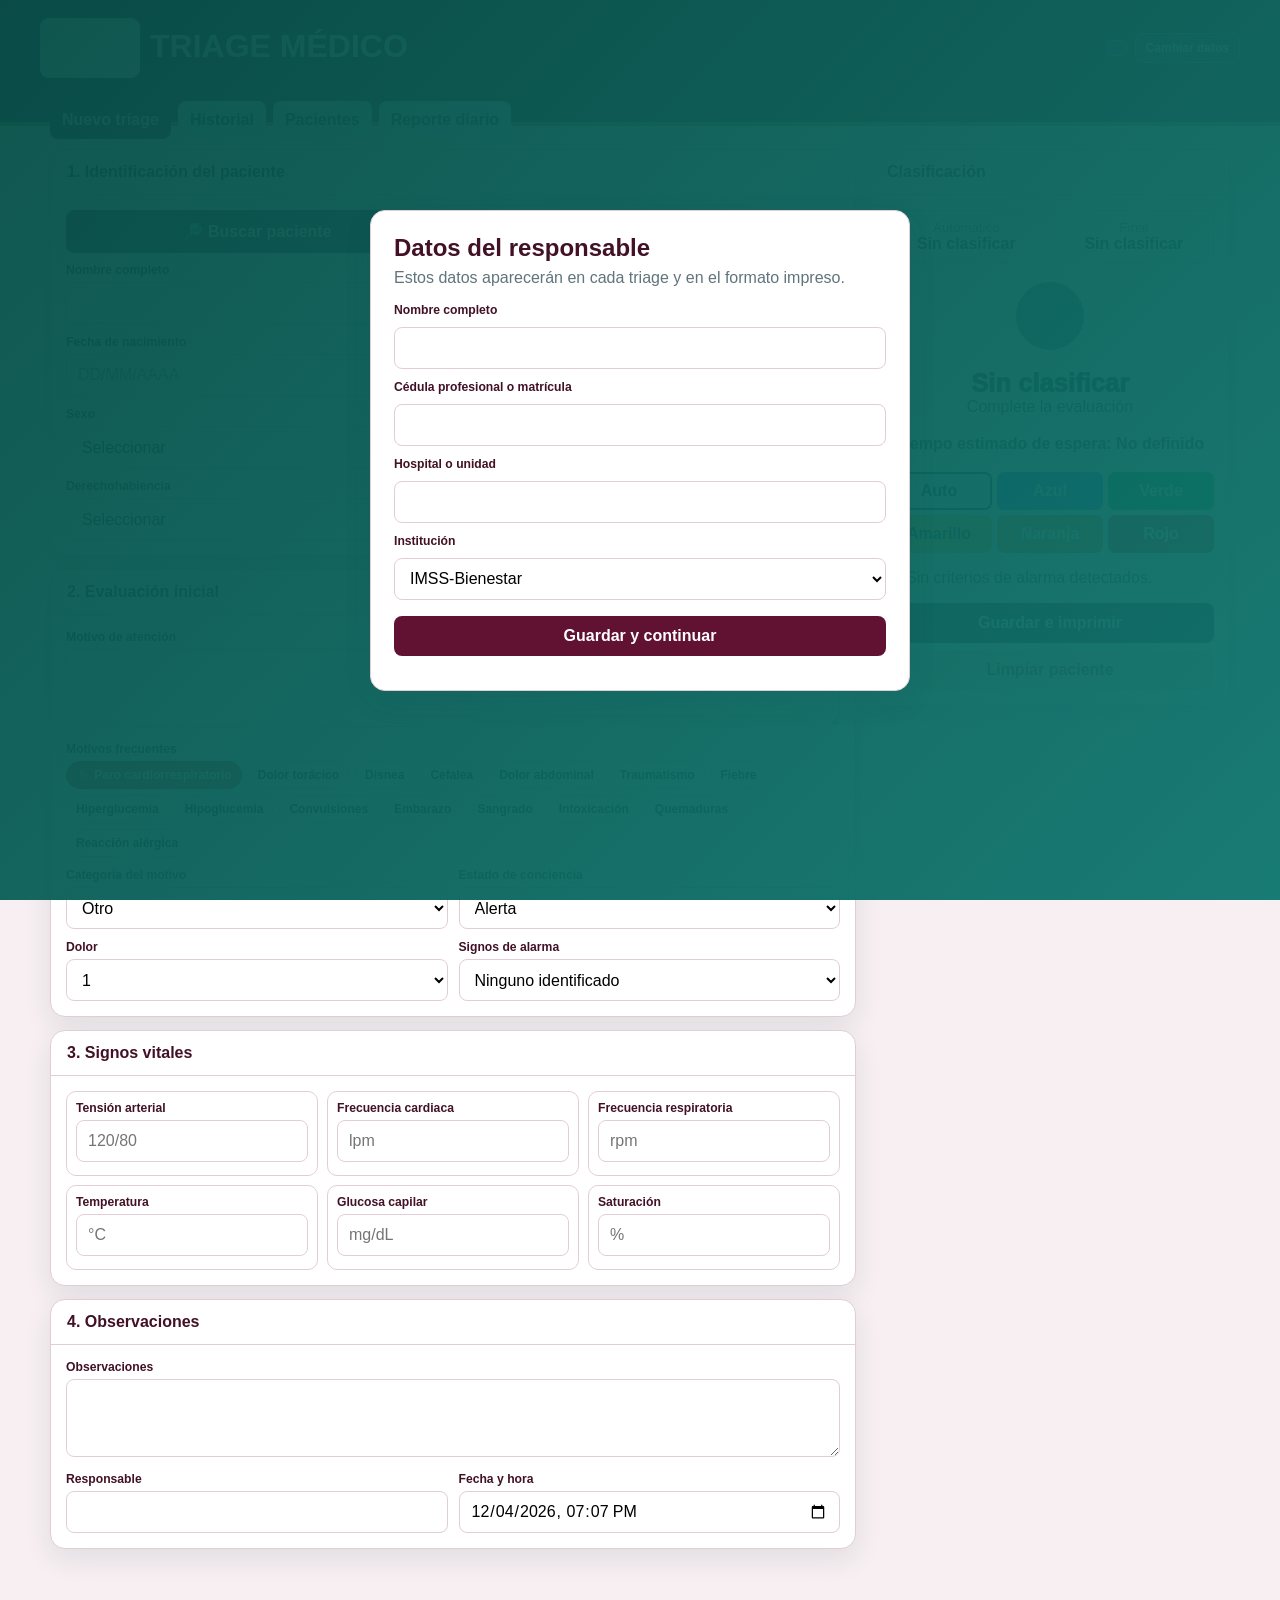
<file: index.html>
<!doctype html>
<html lang="es"><head><meta charset="utf-8"><meta name="viewport" content="width=device-width,initial-scale=1"><meta name="theme-color" content="#08796c"><meta http-equiv="Cache-Control" content="no-cache, no-store, must-revalidate"><meta http-equiv="Pragma" content="no-cache"><meta http-equiv="Expires" content="0"><title>TRIAGE MÉDICO</title>
<style>
:root{--p:#08796c;--s:#0f766e;--a:#bc955c;--bg:#eef5f5;--line:#d9e4e5;--ink:#18343a}*{box-sizing:border-box}body{margin:0;font-family:Arial,sans-serif;background:var(--bg);color:var(--ink)}button,input,select,textarea{font:inherit}.hidden{display:none!important}.overlay{position:fixed;inset:0;z-index:50;display:grid;place-items:center;padding:18px;background:linear-gradient(135deg,#064e47f5,#0f766ef5)}.modal,.panel{background:#fff;border:1px solid var(--line);border-radius:15px;box-shadow:0 10px 28px #003b3b18}.modal{width:min(540px,100%);max-height:94vh;overflow:auto;padding:23px}.modal h2{margin:0 0 7px}.modal p{margin:0 0 16px;color:#60747b}.modal input,.modal select,.modal button{width:100%;margin:5px 0 11px}.header{background:linear-gradient(135deg,var(--p),var(--s));color:#fff;padding:18px 14px 44px;border-bottom:4px solid var(--a)}.head{max-width:1200px;margin:auto;display:flex;justify-content:space-between;align-items:center;gap:10px}.brand{display:flex;align-items:center;gap:10px}.logo{width:90px;height:55px;background:#fff;border-radius:9px;padding:5px;display:grid;place-items:center}.logo img{max-width:100%;max-height:100%;object-fit:contain}.brand h1{margin:0;font-size:clamp(1.3rem,4vw,2rem)}.brand p{margin:3px 0;font-size:.8rem}.userbar{display:flex;gap:7px;align-items:center}.chip,.ghost{border:1px solid #ffffff55;border-radius:999px;padding:7px 10px;background:#ffffff15;color:#fff;font-size:.75rem}.ghost{border-radius:8px;font-weight:800}main{max-width:1200px;margin:-25px auto 40px;padding:0 10px}.nav{display:flex;gap:7px;flex-wrap:wrap;margin-bottom:10px}.nav button{border:0;border-radius:8px;padding:10px 12px;font-weight:900;background:#dfeaec;color:#25464c}.nav .active{background:var(--p);color:#fff}.layout{display:grid;grid-template-columns:minmax(0,1fr) 360px;gap:14px}.panel{margin-bottom:13px;overflow:hidden}.title{padding:13px 16px;border-bottom:1px solid var(--line);font-weight:900}.body{padding:15px}.grid{display:grid;grid-template-columns:repeat(2,minmax(0,1fr));gap:11px}.wide{grid-column:1/-1}label{display:block;font-size:.76rem;font-weight:850;margin-bottom:5px}input,select,textarea{width:100%;min-height:42px;border:1px solid var(--line);border-radius:8px;padding:9px 11px;background:#fff}textarea{min-height:78px}.btn{border:0;border-radius:8px;padding:11px 12px;font-weight:900}.primary{background:var(--p);color:#fff}.secondary{background:#e5eff0;color:#23464c}.danger{background:#fee2e2;color:#991b1b}.patient-tools{display:flex;gap:8px;flex-wrap:wrap;margin-bottom:10px}.patient-tools button{flex:1;min-width:150px}.patient-alert{padding:11px;border-radius:9px;margin-top:8px;font-size:.82rem;background:#eff8ff;border:1px solid #bfdbfe}.age{padding:11px;border-radius:8px;background:#eaf8f3;font-weight:900}.vitals{display:grid;grid-template-columns:repeat(3,1fr);gap:9px}.vital{padding:9px;border:1px solid var(--line);border-radius:10px}.vital.warn{background:#fffbeb}.vital.danger{background:#fff1f2}.flag{font-size:.7rem;font-weight:900;margin-top:4px;color:#b45309}.side{position:sticky;top:8px}.result{text-align:center}.cards{display:grid;grid-template-columns:1fr 1fr;gap:7px}.card{border:1px solid var(--line);border-radius:8px;padding:9px}.card small{display:block;color:#60747b}.orb{width:82px;height:82px;border-radius:50%;margin:12px auto;background:#6b7280;border:7px solid #fff;box-shadow:0 0 0 1px #ccd8da}.level{font-size:1.6rem;font-weight:950}.target{margin:10px 0;padding:9px;background:#edf4f5;border-radius:8px;font-weight:900}.colors{display:grid;grid-template-columns:repeat(3,1fr);gap:5px}.colors button{border:2px solid transparent;border-radius:7px;padding:8px 2px;font-weight:900}.colors .active{border-color:#111}.blue{background:#2563eb;color:#fff}.green{background:#16a34a;color:#fff}.yellow{background:#eab308}.orange{background:#f97316;color:#fff}.red{background:#dc2626;color:#fff}.auto{background:#e5e7eb}.reasons{text-align:left;padding-left:20px}.actions{display:grid;gap:7px}.saved{font-size:.8rem;color:#166534;font-weight:900}.toolbar{display:flex;gap:7px;flex-wrap:wrap;margin-bottom:9px}.toolbar input,.toolbar select{flex:1;min-width:145px}.item{border:1px solid var(--line);border-radius:10px;padding:11px;margin-top:8px}.item small{display:block;color:#60747b;margin-top:3px}.row-actions{display:flex;gap:6px;flex-wrap:wrap;margin-top:8px}.row-actions button{border:0;border-radius:7px;padding:7px 9px;font-weight:800}.detail{margin-top:8px;padding:10px;background:#f6f9fa;border-radius:8px}.stats{display:grid;grid-template-columns:repeat(6,1fr);gap:7px}.stat{border:1px solid var(--line);border-radius:9px;padding:10px;text-align:center}.stat b{display:block;font-size:1.2rem}.search-results{display:grid;gap:8px;margin-top:8px}.match{border:1px solid var(--line);border-radius:10px;padding:10px}.match b{display:block}.patient-card{display:grid;grid-template-columns:1fr auto;gap:10px;align-items:start}.badge{display:inline-block;border-radius:999px;padding:4px 8px;font-size:.72rem;font-weight:900;background:#e5eff0}.timeline{border-left:3px solid #cbd5e1;margin:10px 0 0 8px;padding-left:15px}.event{position:relative;padding:0 0 14px}.event:before{content:"";position:absolute;left:-22px;top:3px;width:11px;height:11px;border-radius:50%;background:var(--event,#6b7280);border:2px solid #fff;box-shadow:0 0 0 1px #94a3b8}.event b{font-size:.85rem}.event small{display:block}.quick{display:flex;gap:6px;flex-wrap:wrap}.quick button{border:1px solid var(--line);background:#fff;border-radius:999px;padding:6px 9px;font-size:.75rem;font-weight:800}.quick button[data-v="paro"]{background:#dc2626;color:#fff;border-color:#991b1b}#printSheet{display:none}@media(max-width:900px){.layout{grid-template-columns:1fr}.side{position:static}.stats{grid-template-columns:repeat(3,1fr)}}@media(max-width:560px){.grid,.vitals{grid-template-columns:1fr}.wide{grid-column:auto}.chip{display:none}.stats{grid-template-columns:repeat(2,1fr)}.patient-card{grid-template-columns:1fr}}
@page{size:Letter portrait;margin:7mm}@media print{*{-webkit-print-color-adjust:exact!important;print-color-adjust:exact!important}body>*:not(#printSheet){display:none!important}#printSheet{display:block!important;color:#111}.form{border:1.5px solid #111;font-family:Arial,sans-serif}.phead{display:grid;grid-template-columns:125px 1fr 165px;align-items:center;gap:7px;padding:8px}.plogo{height:64px;display:grid;place-items:center}.plogo img{max-width:100%;max-height:100%;object-fit:contain}.pcenter{text-align:center}.pinst,.phospital,.ptitle{font-weight:900;text-transform:uppercase}.pinst{font-size:13px}.phospital{font-size:12px;margin-top:4px}.ptitle{font-size:12px;margin-top:5px}.meta{font-size:8.5px;line-height:1.8;text-align:right}.bar{background:#e7f1ef!important;border-top:1.4px solid #111;border-bottom:1.4px solid #111;text-align:center;font-weight:900;padding:4px;text-transform:uppercase}.prow{display:grid;border-bottom:1px solid #111}.c3{grid-template-columns:2fr 1fr 1fr}.c4{grid-template-columns:1.3fr 1.2fr 1fr .8fr}.c5{grid-template-columns:1.3fr 1fr 1.2fr .8fr .8fr}.c6{grid-template-columns:repeat(6,1fr)}.pcell{padding:5px;min-height:33px;border-right:1px solid #111}.pcell:last-child{border-right:0}.plab{font-size:7.5px;font-weight:800;text-transform:uppercase}.pval{font-size:9.5px;font-weight:700;margin-top:4px;white-space:pre-wrap}.preason{min-height:70px;padding:7px;border-bottom:1px solid #111}.triage{display:grid;grid-template-columns:repeat(5,1fr)}.tl{padding:9px 2px;text-align:center;font-weight:900;font-size:9px;border-right:1px solid #111;color:#fff!important}.tl.y{color:#111!important}.tl.sel{outline:4px solid #111;outline-offset:-5px}.summary{display:grid;grid-template-columns:1fr 1.35fr}.box{min-height:100px;padding:7px;border-right:1px solid #111}.sign{min-height:70px;padding:8px;border-top:1px solid #111}.note{font-size:7px;padding:5px;border-top:1px solid #111}.report{font-family:Arial,sans-serif}.report h2{text-align:center}.report table{width:100%;border-collapse:collapse;font-size:9px}.report th,.report td{border:1px solid #111;padding:5px}}
</style><link rel="stylesheet" href="logo-fix.css?v=20260731-3">
<link rel="stylesheet" href="print-form-v2.css?v=20260731-1">
</head><body>
<div id="profile" class="overlay hidden"><div class="modal"><h2>Datos del responsable</h2><p>Estos datos aparecerán en cada triage y en el formato impreso.</p><label>Nombre completo</label><input id="profileName"><label>Cédula profesional o matrícula</label><input id="profileLicense" inputmode="numeric" maxlength="12"><label>Hospital o unidad</label><input id="profileHospital"><label>Institución</label><select id="profileInstitution"><option value="bienestar">IMSS-Bienestar</option><option value="salud">Secretaría de Salud</option><option value="imss">IMSS</option><option value="issste">ISSSTE</option><option value="private">Institución privada / otra</option></select><button id="profileBtn" class="btn primary">Guardar y continuar</button></div></div>
<div id="searchModal" class="overlay hidden"><div class="modal"><h2>Buscar paciente</h2><p>Busca por nombre, fecha de nacimiento o NSS.</p><label>Nombre, fecha o NSS</label><input id="modalSearch" placeholder="Ej. Juan Pérez, 12/05/1980 o NSS"><div id="modalResults" class="search-results"></div><button id="closeSearch" class="btn secondary">Cerrar</button></div></div>
<header class="header"><div class="head"><div class="brand"><div id="headerLogo" class="logo"></div><div><h1>TRIAGE MÉDICO</h1><p id="subtitle"></p></div></div><div class="userbar"><div id="userChip" class="chip"></div><button id="editProfileBtn" class="ghost">Cambiar datos</button></div></div></header>
<main><div class="nav"><button data-view="triage" class="active">Nuevo triage</button><button data-view="history">Historial</button><button data-view="patients">Pacientes</button><button data-view="report">Reporte diario</button></div>
<section id="triageView"><form id="triageForm"><input type="hidden" id="patientId"><div class="layout"><div>
<section class="panel"><div class="title">1. Identificación del paciente</div><div class="body"><div class="patient-tools"><button id="searchPatientBtn" type="button" class="btn primary">🔎 Buscar paciente</button><button id="newPatientBtn" type="button" class="btn secondary">＋ Paciente nuevo</button></div><div id="patientAlert" class="patient-alert hidden"></div><div class="grid"><div class="wide"><label>Nombre completo</label><input id="patientName" autocomplete="off"></div><div><label>Fecha de nacimiento</label><input id="birth" placeholder="DD/MM/AAAA"></div><div><label>Edad calculada</label><div id="age" class="age">Sin fecha registrada</div></div><div><label>Sexo</label><select id="sex"><option value="">Seleccionar</option><option>Femenino</option><option>Masculino</option><option>Otro / no especificado</option></select></div><div><label>Entidad de nacimiento</label><input id="state"></div><div><label>Derechohabiencia</label><select id="coverage"><option value="">Seleccionar</option><option>IMSS</option><option>ISSSTE</option><option>IMSS-Bienestar</option><option>Secretaría de Salud</option><option>PEMEX</option><option>SEDENA</option><option>SEMAR</option><option>Privado</option><option>Sin derechohabiencia</option><option>Otro</option></select></div><div id="nssField" class="hidden"><label>NSS</label><input id="nss" inputmode="numeric"></div></div></div></section>
<section class="panel"><div class="title">2. Evaluación inicial</div><div class="body grid"><div class="wide"><label>Motivo de atención</label><textarea id="reason"></textarea></div><div class="wide"><label>Motivos frecuentes</label><div id="quickMotives" class="quick"></div></div><div><label>Categoría del motivo</label><select id="reasonCategory"><option value="otro">Otro</option><option value="dolor_toracico">Dolor torácico</option><option value="disnea">Disnea</option><option value="cefalea">Cefalea</option><option value="dolor_abdominal">Dolor abdominal</option><option value="traumatismo">Traumatismo</option><option value="fiebre">Fiebre</option><option value="hiperglucemia">Hiperglucemia</option><option value="hipoglucemia">Hipoglucemia</option><option value="convulsiones">Convulsiones</option><option value="embarazo">Embarazo / ginecoobstétrico</option><option value="sangrado">Sangrado</option><option value="intoxicacion">Intoxicación</option><option value="quemaduras">Quemaduras</option><option value="alergia">Reacción alérgica</option><option value="dolor_lumbar">Dolor lumbar</option><option value="infeccion_urinaria">Infección urinaria</option><option value="vomito_diarrea">Vómito / diarrea</option></select></div><div><label>Estado de conciencia</label><select id="consciousness"><option value="alert">Alerta</option><option value="voice">Responde a la voz</option><option value="pain">Responde al dolor</option><option value="unresponsive">No responde</option><option value="seizure">Convulsión activa</option></select></div><div><label>Dolor</label><select id="pain"><option>1</option><option>2</option><option>3</option><option>4</option><option>5</option><option>6</option><option>7</option><option>8</option><option>9</option><option>10</option></select></div><div><label>Signos de alarma</label><select id="redFlags"><option value="none">Ninguno identificado</option><option value="resp">Dificultad respiratoria marcada</option><option value="chest">Dolor torácico sugestivo</option><option value="stroke">Déficit neurológico súbito</option><option value="shock">Datos de choque / mala perfusión</option><option value="bleed">Hemorragia activa importante</option><option value="anaphylaxis">Anafilaxia</option></select></div></div></section>
<section class="panel"><div class="title">3. Signos vitales</div><div class="body"><div id="vitals" class="vitals"></div></div></section>
<section class="panel"><div class="title">4. Observaciones</div><div class="body grid"><div class="wide"><label>Observaciones</label><textarea id="notes"></textarea></div><div><label>Responsable</label><input id="staff" readonly></div><div><label>Fecha y hora</label><input id="datetime" type="datetime-local"></div></div></section></div>
<aside><section class="panel side"><div class="title">Clasificación</div><div class="body result"><div class="cards"><div class="card"><small>Automático</small><strong id="autoLevel">Sin clasificar</strong></div><div class="card"><small>Final</small><strong id="finalLevel">Sin clasificar</strong></div></div><div id="orb" class="orb"></div><div id="level" class="level">Sin clasificar</div><div id="priority">Capture los datos</div><div id="target" class="target">Tiempo estimado no definido</div><div id="colors" class="colors"><button type="button" class="auto active" data-score="auto">Auto</button><button type="button" class="blue" data-score="1">Azul</button><button type="button" class="green" data-score="2">Verde</button><button type="button" class="yellow" data-score="3">Amarillo</button><button type="button" class="orange" data-score="4">Naranja</button><button type="button" class="red" data-score="5">Rojo</button></div><ul id="reasons" class="reasons"></ul><div class="actions"><button id="savePrintBtn" type="button" class="btn primary">Guardar e imprimir</button><div id="savedNote" class="saved hidden">✓ Visita guardada. Puedes imprimir nuevamente sin duplicarla.</div><button id="printAgainBtn" type="button" class="btn secondary hidden">Imprimir nuevamente</button><button type="reset" class="btn danger">Limpiar paciente</button></div></div></section></aside></div></form></section>
<section id="historyView" class="hidden"><div class="panel"><div class="title">Historial de visitas</div><div class="body"><div class="toolbar"><input id="historySearch" placeholder="Buscar nombre, fecha de nacimiento o NSS"><select id="historyLevel"><option value="">Todos los niveles</option><option>Rojo</option><option>Naranja</option><option>Amarillo</option><option>Verde</option><option>Azul</option></select></div><div id="historyList"></div></div></div></section>
<section id="patientsView" class="hidden"><div class="panel"><div class="title">Pacientes</div><div class="body"><input id="patientSearch" placeholder="Buscar por nombre, fecha de nacimiento o NSS"><div id="patientList"></div></div></div></section>
<section id="reportView" class="hidden"><div class="panel"><div class="title">Reporte diario</div><div class="body"><div id="dailyStats" class="stats"></div><div class="toolbar" style="margin-top:10px"><input id="reportDate" type="date"><button id="printReportBtn" class="btn primary">Imprimir reporte</button></div><div id="reportList"></div></div></div></section></main><div id="printSheet"></div>
<script>
const $=id=>document.getElementById(id),K={profile:'triageProfileV3',patients:'triagePatientsV3',visits:'triageVisitsV3',migrated:'triageMigratedNoCurp'},levels={0:['Sin clasificar','Complete la evaluación','No definido','#6b7280'],1:['Azul','No urgente','Hasta 240 minutos','#2563eb'],2:['Verde','Poco urgente','Hasta 120 minutos','#16a34a'],3:['Amarillo','Urgente','Hasta 30 minutos','#eab308'],4:['Naranja','Muy urgente','Hasta 10 minutos','#f97316'],5:['Rojo','Reanimación','Atención inmediata','#dc2626']},themes={bienestar:['Servicios Públicos de Salud IMSS-Bienestar','IMSS-Bienestar.png'],salud:['Secretaría de Salud','IMSS-Bienestar.png'],imss:['Instituto Mexicano del Seguro Social','IMSS.png'],issste:['Instituto de Seguridad y Servicios Sociales de los Trabajadores del Estado','ISSSTE.png'],private:['Institución privada / otra','']};let manual='auto',autoScore=0,currentReasons=[],visitSaved=false,lastSavedVisit=null,arrestActive=false;
const load=(k,d)=>{try{return JSON.parse(localStorage.getItem(k)||JSON.stringify(d))}catch{return d}},save=(k,v)=>localStorage.setItem(k,JSON.stringify(v)),patients=()=>load(K.patients,{}),visits=()=>load(K.visits,[]),getProfile=()=>load(K.profile,null),uid=()=>crypto.randomUUID?.()||('p'+Date.now()+Math.random().toString(16).slice(2)),esc=v=>String(v??'').replace(/[&<>"']/g,c=>({'&':'&amp;','<':'&lt;','>':'&gt;','"':'&quot;',"'":'&#39;'}[c])),norm=v=>String(v||'').toLowerCase().normalize('NFD').replace(/[\u0300-\u036f]/g,'').trim();
function migrate(){if(load(K.migrated,false))return;const oldP=load('triagePatientsV2',{}),oldV=load('triageVisitsV2',[]),np={},map={};Object.entries(oldP).forEach(([key,p])=>{const id=uid();map[key]=id;np[id]={id,name:p.name||'Paciente sin nombre',birth:p.birth||'',sex:p.sex||'',state:p.state||'',coverage:p.coverage||'',nss:p.nss||'',firstSeen:p.firstSeen||new Date().toISOString(),lastSeen:p.lastSeen||p.firstSeen||new Date().toISOString()}});const nv=oldV.map(v=>{let id=map[v.curp];if(!id){const match=Object.values(np).find(p=>norm(p.name)===norm(v.patientName)&&p.birth===(v.birth||''));id=match?.id||uid();if(!np[id])np[id]={id,name:v.patientName||'Paciente sin nombre',birth:v.birth||'',sex:v.sex||'',state:v.state||'',coverage:v.coverage||'',nss:v.nss||'',firstSeen:v.savedAt||new Date().toISOString(),lastSeen:v.savedAt||new Date().toISOString()}}return{...v,patientId:id,curp:undefined}});save(K.patients,np);save(K.visits,nv);save(K.migrated,true)}migrate();
profileLicense.oninput=e=>e.target.value=e.target.value.replace(/\D/g,'').slice(0,12);nss.oninput=e=>e.target.value=e.target.value.replace(/\D/g,'').slice(0,11);
const vd=[['bp','Tensión arterial','120/80'],['hr','Frecuencia cardiaca','lpm',0,250],['rr','Frecuencia respiratoria','rpm',0,80],['temp','Temperatura','°C',30,45,.1],['glucose','Glucosa capilar','mg/dL',20,700],['spo2','Saturación','%',0,100]];vitals.innerHTML=vd.map(([id,l,p,min,max,step])=>`<div id="${id}Wrap" class="vital"><label>${l}</label><input id="${id}" ${id==='bp'?'inputmode="numeric" maxlength="7"':`type="number" min="${min}" max="${max}" step="${step||1}"`} placeholder="${p}"><div id="${id}Flag" class="flag"></div></div>`).join('');
const motives=[['🫀 Paro cardiorrespiratorio','paro'],['Dolor torácico','dolor_toracico'],['Disnea','disnea'],['Cefalea','cefalea'],['Dolor abdominal','dolor_abdominal'],['Traumatismo','traumatismo'],['Fiebre','fiebre'],['Hiperglucemia','hiperglucemia'],['Hipoglucemia','hipoglucemia'],['Convulsiones','convulsiones'],['Embarazo','embarazo'],['Sangrado','sangrado'],['Intoxicación','intoxicacion'],['Quemaduras','quemaduras'],['Reacción alérgica','alergia']];quickMotives.innerHTML=motives.map(([t,v])=>`<button type="button" data-v="${v}">${t}</button>`).join('');quickMotives.onclick=e=>{const b=e.target.closest('button');if(!b)return;if(b.dataset.v==='paro'){arrestActive=true;reasonCategory.value='otro';reason.value='Paciente ingresa en paro cardiorrespiratorio, sin signos vitales detectables.';bp.value='00/00';hr.value='0';rr.value='0';spo2.value='0';consciousness.value='unresponsive';redFlags.value='shock';manual='auto';colors.querySelectorAll('button').forEach(x=>x.classList.toggle('active',x.dataset.score==='auto'));if(!notes.value.trim())notes.value='Paciente recibido sin pulso, sin respiración espontánea y sin presión arterial detectable.';evaluate();return}arrestActive=false;reasonCategory.value=b.dataset.v;reason.value=reason.value.trim()?reason.value:`${b.textContent}. `;evaluate()};
function applyProfile(){const p=getProfile();if(!p){profile.classList.remove('hidden');return}const t=themes[p.institution]||themes.bienestar;subtitle.textContent=`${t[0]} · ${p.hospital}`;headerLogo.innerHTML=t[1]?`<img class="institution-logo institution-${p.institution||'default'}" src="${t[1]}?v=20260731-2" alt="Logo institucional">`:'<b>TRIAGE</b>';userChip.textContent=`${p.name} · ${p.license}`;staff.value=`${p.name} · ${p.license}`;profile.classList.add('hidden');renderAll()}profileBtn.onclick=()=>{const p={name:profileName.value.trim(),license:profileLicense.value.trim(),hospital:profileHospital.value.trim(),institution:profileInstitution.value};if(!p.name||!p.license||!p.hospital)return alert('Complete nombre, cédula o matrícula y hospital.');save(K.profile,p);applyProfile()};editProfileBtn.onclick=()=>{const p=getProfile()||{};profileName.value=p.name||'';profileLicense.value=p.license||'';profileHospital.value=p.hospital||'';profileInstitution.value=p.institution||'bienestar';profile.classList.remove('hidden')};
function calcAge(){const m=birth.value.match(/^(\d{2})\/(\d{2})\/(\d{4})$/);if(!m)return age.textContent='Sin fecha válida';const b=new Date(+m[3],+m[2]-1,+m[1]),n=new Date();let y=n.getFullYear()-b.getFullYear(),mo=n.getMonth()-b.getMonth(),d=n.getDate()-b.getDate();if(d<0){mo--;d+=new Date(n.getFullYear(),n.getMonth(),0).getDate()}if(mo<0){y--;mo+=12}age.textContent=`${y} años, ${mo} meses, ${d} días`}function ageFromBirth(x){const m=String(x||'').match(/^(\d{2})\/(\d{2})\/(\d{4})$/);if(!m)return'—';const b=new Date(+m[3],+m[2]-1,+m[1]),n=new Date();let y=n.getFullYear()-b.getFullYear();if(n<new Date(n.getFullYear(),b.getMonth(),b.getDate()))y--;return y+' años'}function syncCoverage(){nssField.classList.toggle('hidden',coverage.value!=='IMSS');if(coverage.value!=='IMSS')nss.value=''}birth.setAttribute('inputmode','numeric');birth.setAttribute('maxlength','10');birth.oninput=e=>{const digits=e.target.value.replace(/\D/g,'').slice(0,8);let formatted=digits;if(digits.length>2)formatted=digits.slice(0,2)+'/'+digits.slice(2);if(digits.length>4)formatted=digits.slice(0,2)+'/'+digits.slice(2,4)+'/'+digits.slice(4);e.target.value=formatted;calcAge()};coverage.onchange=syncCoverage;
function patientVisits(id){return visits().filter(v=>v.patientId===id).sort((a,b)=>new Date(b.savedAt)-new Date(a.savedAt))}function patientSummary(p){const vs=patientVisits(p.id),last=vs[0],mot=[...new Set(vs.slice(0,5).map(v=>v.reason))].slice(0,3);return{count:vs.length,last,mot}}
function fillPatient(id){const p=patients()[id];if(!p)return;patientId.value=id;patientName.value=p.name;birth.value=p.birth;sex.value=p.sex;state.value=p.state;coverage.value=p.coverage;nss.value=p.nss||'';syncCoverage();calcAge();const s=patientSummary(p);patientAlert.classList.remove('hidden');patientAlert.innerHTML=`<div class="patient-card"><div><b>Paciente seleccionado</b><br>${esc(p.name)} · ${esc(ageFromBirth(p.birth))} · ${esc(p.sex||'Sin sexo registrado')}<br><small>Última visita: ${s.last?new Date(s.last.savedAt).toLocaleDateString('es-MX'):'Sin visitas'} · Total: ${s.count}</small>${s.mot.length?`<br><small>Últimos motivos: ${s.mot.map(esc).join(' · ')}</small>`:''}</div><span class="badge">${esc(s.last?.finalLevel||'Nuevo')}</span></div><div class="row-actions"><button type="button" onclick="showPatientHistory('${id}')">Ver expediente</button></div>`}
function searchPatients(q){q=norm(q);return Object.values(patients()).filter(p=>!q||[p.name,p.birth,p.nss].some(x=>norm(x).includes(q))).sort((a,b)=>a.name.localeCompare(b.name)).slice(0,30)}function renderModalSearch(){const x=searchPatients(modalSearch.value);modalResults.innerHTML=x.map(p=>{const s=patientSummary(p);return`<div class="match"><b>${esc(p.name)}</b><small>${esc(p.birth||'Sin fecha')} · ${esc(p.sex||'Sin sexo')} · ${esc(p.coverage||'Sin derechohabiencia')}</small><small>${s.count} visita(s)${s.last?' · Última: '+new Date(s.last.savedAt).toLocaleDateString('es-MX'):''}</small><div class="row-actions"><button onclick="selectPatient('${p.id}')">Seleccionar</button><button onclick="showPatientHistory('${p.id}')">Ver historial</button></div></div>`}).join('')||'<div class="detail">No se encontraron pacientes. Cierre esta ventana y capture uno nuevo.</div>'}searchPatientBtn.onclick=()=>{modalSearch.value='';renderModalSearch();searchModal.classList.remove('hidden');modalSearch.focus()};closeSearch.onclick=()=>searchModal.classList.add('hidden');modalSearch.oninput=renderModalSearch;window.selectPatient=id=>{triageForm.reset();setTimeout(()=>{fillPatient(id);searchModal.classList.add('hidden');showView('triage');savedState(false)},20)};newPatientBtn.onclick=()=>{triageForm.reset();setTimeout(()=>{patientId.value='';patientAlert.classList.add('hidden');patientName.focus()},20)};
function limitOnBlur(el,min,max){if(el.value==='')return;let x=parseFloat(el.value);if(!Number.isFinite(x)){el.value='';return}el.value=Math.min(max,Math.max(min,x));evaluate()}vd.filter(x=>x[0]!=='bp').forEach(([id,,,min,max])=>{$(id).addEventListener('input',evaluate);$(id).addEventListener('blur',()=>limitOnBlur($(id),min,max))});bp.addEventListener('input',e=>{let raw=e.target.value.replace(/[^0-9/]/g,'');if(!raw.includes('/')){const d=raw.replace(/\D/g,'').slice(0,6);raw=d.length>3?d.slice(0,3)+'/'+d.slice(3):d}else{const parts=raw.split('/');raw=parts[0].replace(/\D/g,'').slice(0,3)+'/'+(parts[1]||'').replace(/\D/g,'').slice(0,3)}e.target.value=raw;evaluate()});bp.addEventListener('blur',()=>{if(!bp.value)return evaluate();const m=bp.value.match(/^(\d{1,3})\/(\d{1,3})$/);if(!m)return;if(+m[1]===0&&+m[2]===0){bp.value='00/00';evaluate();return}let sy=Math.min(260,Math.max(60,+m[1])),di=Math.min(160,Math.max(30,+m[2]));if(di>=sy)di=Math.max(30,sy-1);bp.value=`${sy}/${di}`;evaluate()});
function n(id){const x=parseFloat($(id).value);return Number.isFinite(x)?x:null}function mark(id,t,b){$(id+'Wrap').className='vital '+(b?'danger':'warn');$(id+'Flag').textContent=t}function motive(add){const txt=(reason.value+' '+reasonCategory.selectedOptions[0].text).toLowerCase(),cat=reasonCategory.value;if(cat==='dolor_toracico'||/dolor.*pecho|dolor tor[aá]cico|opresi[oó]n tor[aá]cica/.test(txt))add(3,'Motivo: dolor torácico');if(cat==='disnea'||/falta de aire|dificultad.*respirar|disnea|ahogo/.test(txt))add(3,'Motivo: dificultad respiratoria');if(['convulsiones'].includes(cat)||/convulsi[oó]n|inconsciente|no responde/.test(txt))add(5,'Motivo con alarma neurológica');if(['sangrado','alergia'].includes(cat)||/hemorragia abundante|sangrado abundante|anafilaxia/.test(txt))add(5,'Motivo con alarma vital');if(cat==='quemaduras')add(3,'Quemadura que requiere valoración prioritaria');if(cat==='intoxicacion')add(3,'Posible intoxicación');if(cat==='hipoglucemia')add(3,'Posible hipoglucemia');if(cat==='cefalea'&&/s[uú]bita|explosiva|peor.*vida|debilidad|d[eé]ficit/.test(txt))add(4,'Cefalea con datos de alarma');if(cat==='dolor_abdominal'&&+pain.value>=7)add(3,'Dolor abdominal intenso');if(cat==='embarazo'&&/sangrado|contracciones|salida de l[ií]quido/.test(txt))add(3,'Motivo ginecoobstétrico de riesgo')}
function evaluate(){vd.forEach(([id])=>{$(id+'Wrap').className='vital';$(id+'Flag').textContent=''});let s=0,r=[],add=(x,t)=>{s=Math.max(s,x);r.push(t)},h=n('hr'),f=n('rr'),o=n('spo2'),t=n('temp'),g=n('glucose'),p=+pain.value;motive(add);const b=bp.value.match(/^(\d{1,3})\/(\d{1,3})$/),zeroBP=!!b&&+b[1]===0&&+b[2]===0,arrestPattern=zeroBP&&h===0&&f===0&&o===0&&consciousness.value==='unresponsive';if(arrestActive||arrestPattern){arrestActive=true;add(5,'Paro cardiorrespiratorio: sin signos vitales detectables');mark('bp','Sin presión detectable',1);mark('hr','Sin pulso',1);mark('rr','Sin respiración',1);mark('spo2','Sin lectura / sin pulso',1)}if(['unresponsive','seizure'].includes(consciousness.value))add(5,'Compromiso neurológico crítico');else if(consciousness.value==='pain')add(4,'Responde al dolor');else if(consciousness.value==='voice')add(3,'Alteración del estado de alerta');if(redFlags.value!=='none')add(['shock','anaphylaxis','stroke','resp','bleed'].includes(redFlags.value)?5:4,redFlags.selectedOptions[0].text);if(b&&!zeroBP){const sy=+b[1],di=+b[2];if(sy<80||sy>=220){add(4,`PA muy alterada ${sy}/${di}`);mark('bp','Muy alterada',1)}else if(sy<90||sy>=180||di>=120){add(3,`PA alterada ${sy}/${di}`);mark('bp','Alterada')}}if(h!==null&&!arrestPattern){if(h<40||h>150){add(4,`FC muy alterada: ${h}`);mark('hr','Muy alterada',1)}else if(h<50||h>110)add(3,`FC alterada: ${h}`)}if(f!==null&&!arrestPattern){if(f<8||f>35){add(4,`FR muy alterada: ${f}`);mark('rr','Muy alterada',1)}else if(f<10||f>24)add(3,`FR alterada: ${f}`)}if(o!==null&&!arrestPattern){if(o<90){add(4,`SpO₂ baja: ${o}%`);mark('spo2','Hipoxemia',1)}else if(o<94)add(3,`SpO₂ baja: ${o}%`)}if(t!==null){if(t<35||t>=39.5){add(4,`Temperatura de riesgo: ${t}`);mark('temp','Alto riesgo',1)}else if(t>=38)add(3,`Fiebre: ${t}`)}if(g!==null){if(g<60||g>350){add(4,`Glucosa de riesgo: ${g}`);mark('glucose','Alto riesgo',1)}else if(g>250)add(3,`Glucosa alterada: ${g}`)}if(p>=9)add(4,`Dolor ${p}/10`);else if(p>=7)add(3,`Dolor ${p}/10`);if(!s&&[h,f,o,t,g].some(x=>x!==null))s=2;autoScore=s;currentReasons=r;const fs=manual==='auto'?s:+manual,z=levels[fs];autoLevel.textContent=levels[s][0];finalLevel.textContent=z[0];level.textContent=z[0];priority.textContent=z[1];target.textContent='Tiempo estimado de espera: '+z[2];orb.style.background=z[3];reasons.innerHTML=r.length?r.map(x=>`<li>${esc(x)}</li>`).join(''):'<li>Sin criterios de alarma detectados.</li>'}[reason,reasonCategory,consciousness,pain,redFlags].forEach(x=>{x.addEventListener('input',evaluate);x.addEventListener('change',evaluate)});colors.onclick=e=>{const b=e.target.closest('[data-score]');if(!b)return;manual=b.dataset.score;colors.querySelectorAll('button').forEach(x=>x.classList.toggle('active',x===b));evaluate()};
function valid(){if(!patientName.value.trim())return alert('Capture el nombre del paciente.'),false;if(!birth.value.match(/^\d{2}\/\d{2}\/\d{4}$/))return alert('Capture una fecha de nacimiento válida.'),false;if(!reason.value.trim())return alert('Capture el motivo de atención.'),false;return true}function findDuplicate(){return Object.values(patients()).find(p=>norm(p.name)===norm(patientName.value)&&p.birth===birth.value&&(!nss.value||p.nss===nss.value))}function snap(pid){evaluate();const p=getProfile(),fs=manual==='auto'?autoScore:+manual;return{id:uid(),patientId:pid,savedAt:new Date().toISOString(),doctorAccount:p.license,doctorName:p.name,doctorLicense:p.license,hospital:p.hospital,institution:p.institution,patientName:patientName.value.trim(),birth:birth.value,sex:sex.value,state:state.value,coverage:coverage.value,nss:nss.value,reason:reason.value.trim(),reasonCategory:reasonCategory.value,consciousness:consciousness.selectedOptions[0].text,pain:pain.value,redFlags:redFlags.selectedOptions[0].text,bp:bp.value,hr:hr.value,rr:rr.value,temp:temp.value,glucose:glucose.value,spo2:spo2.value,notes:notes.value.trim(),cardiacArrest:arrestActive,autoScore,finalScore:fs,finalLevel:levels[fs][0],target:levels[fs][2],criteria:[...currentReasons]}}
function pc(l,v=''){return `<div class="pcell"><div class="plab">${esc(l)}</div><div class="pval">${esc(v||'—')}</div></div>`}function buildPrint(v){const p=getProfile()||{},t=themes[v.institution||p.institution]||themes.bienestar,dt=new Date(v.savedAt),withNss=v.coverage==='IMSS',sel=n=>v.finalScore===n?' sel':'',logo=t[1]?`<img class="institution-logo institution-${v.institution||p.institution||'default'}" src="${t[1]}?v=20260731-2" alt="Logo institucional">`:'<b>TRIAGE</b>';printSheet.innerHTML=`<div class="form"><div class="phead"><div class="plogo">${logo}</div><div class="pcenter"><div class="pinst">${esc(t[0])}</div><div class="phospital">${esc(v.hospital||p.hospital||'Unidad no registrada')}</div><div class="ptitle">VALORACIÓN TRIAGE DE URGENCIAS</div></div><div class="meta"><b>Folio:</b> ${esc(v.id.slice(0,8).toUpperCase())}<br><b>Fecha:</b> ${dt.toLocaleDateString('es-MX')}<br><b>Hora de llegada:</b> ${dt.toLocaleTimeString('es-MX',{hour:'2-digit',minute:'2-digit'})}<br><b>Hora de clasificación:</b> ${dt.toLocaleTimeString('es-MX',{hour:'2-digit',minute:'2-digit'})}</div></div><div class="bar">Datos de identificación</div><div class="prow c3">${pc('Nombre completo',v.patientName)}${pc('Fecha de nacimiento',v.birth)}${pc('Edad',ageFromBirth(v.birth))}</div><div class="prow ${withNss?'c5':'c4'}">${pc('Derechohabiencia',v.coverage)}${withNss?pc('NSS',v.nss):''}${pc('Expediente interno',String(v.patientId||'').slice(0,8).toUpperCase())}${pc('Sexo',v.sex)}${pc('Entidad',v.state)}</div><div class="bar">Motivo de atención</div><div class="preason"><div class="pval">${esc(v.reason)}</div></div><div class="bar">Signos vitales</div><div class="prow c6">${pc('Tensión arterial',(v.bp||'—')+' mmHg')}${pc('Frecuencia cardiaca',(v.hr||'—')+' lpm')}${pc('Frecuencia respiratoria',(v.rr||'—')+' rpm')}${pc('Temperatura',(v.temp||'—')+' °C')}${pc('Glucosa',(v.glucose||'—')+' mg/dL')}${pc('Saturación',(v.spo2||'—')+' %')}</div><div class="prow c3">${pc('Estado de conciencia',v.consciousness)}${pc('Dolor',(v.pain||'—')+'/10')}${pc('Signos de alarma',v.redFlags)}</div><div class="bar">Nivel de gravedad</div><div class="triage"><div class="tl${sel(5)}" style="background:#dc2626">1. ROJO</div><div class="tl${sel(4)}" style="background:#f97316">2. NARANJA</div><div class="tl y${sel(3)}" style="background:#eab308">3. AMARILLO</div><div class="tl${sel(2)}" style="background:#16a34a">4. VERDE</div><div class="tl${sel(1)}" style="background:#2563eb">5. AZUL</div></div><div class="prow c3">${pc('Triage automático',levels[v.autoScore||0][0])}${pc('Triage final',v.finalLevel)}${pc('Tiempo estimado de espera',v.target)}</div><div class="bar">Valoración y observaciones</div><div class="summary"><div class="box"><div class="plab">Criterios detectados</div><div class="pval">${esc((v.criteria||[]).join('; ')||'Sin criterios adicionales')}</div></div><div class="box"><div class="plab">Observaciones</div><div class="pval">${esc(v.notes||'')}</div></div></div><div class="sign"><div class="plab">Nombre, firma y cédula profesional o matrícula del responsable del triage</div><div class="pval">${esc(v.doctorName)} · ${esc(v.doctorLicense)}</div></div><div class="note">Formato de apoyo clínico. La clasificación automática no sustituye el juicio profesional ni los protocolos vigentes de la institución.</div></div>`}window.printStoredVisit=id=>{const v=visits().find(x=>x.id===id);if(!v)return alert('No se encontró esa visita.');buildPrint(v);setTimeout(()=>window.print(),100)};
function savedState(x){visitSaved=x;savePrintBtn.textContent=x?'Imprimir visita guardada':'Guardar e imprimir';savedNote.classList.toggle('hidden',!x);printAgainBtn.classList.toggle('hidden',!x)}savePrintBtn.onclick=()=>{if(!valid())return;if(!visitSaved){let pid=patientId.value,ps=patients();if(!pid){const dup=findDuplicate();if(dup&&!confirm(`Ya existe un paciente llamado ${dup.name} con esa fecha de nacimiento. ¿Usar ese expediente?`)){}else if(dup)pid=dup.id}if(!pid)pid=uid();const old=ps[pid];ps[pid]={id:pid,name:patientName.value.trim(),birth:birth.value,sex:sex.value,state:state.value,coverage:coverage.value,nss:nss.value,firstSeen:old?.firstSeen||new Date().toISOString(),lastSeen:new Date().toISOString()};save(K.patients,ps);patientId.value=pid;lastSavedVisit=snap(pid);const v=visits();v.unshift(lastSavedVisit);save(K.visits,v);savedState(true);renderAll();fillPatient(pid)}buildPrint(lastSavedVisit||snap(patientId.value||uid()));setTimeout(()=>window.print(),100)};printAgainBtn.onclick=()=>{buildPrint(lastSavedVisit||snap(patientId.value||uid()));setTimeout(()=>window.print(),100)};
const colorHex={Rojo:'#dc2626',Naranja:'#f97316',Amarillo:'#eab308',Verde:'#16a34a',Azul:'#2563eb'};function renderHistory(){const q=norm(historySearch.value);let d=visits().filter(v=>(!q||[v.patientName,v.birth,v.nss].some(x=>norm(x).includes(q)))&&(!historyLevel.value||v.finalLevel===historyLevel.value));historyList.innerHTML=d.map(v=>`<div class="item"><div class="patient-card"><div><b>${esc(v.patientName)}</b><small>${new Date(v.savedAt).toLocaleString('es-MX')} · ${esc(v.doctorName)}</small><small>${esc(v.reason)}</small></div><span class="badge" style="background:${colorHex[v.finalLevel]||'#e5e7eb'};color:${v.finalLevel==='Amarillo'?'#111':'#fff'}">${esc(v.finalLevel)}</span></div><div class="row-actions"><button onclick="toggleDetail('${v.id}')">Ver detalle</button><button onclick="printStoredVisit('${v.id}')">Abrir formato</button><button onclick="openPatient('${v.patientId}')">Nuevo triage</button></div><div id="d-${v.id}" class="detail hidden"><b>SV:</b> TA ${esc(v.bp||'—')}, FC ${esc(v.hr||'—')}, FR ${esc(v.rr||'—')}, Temp ${esc(v.temp||'—')}, SpO₂ ${esc(v.spo2||'—')}<br><b>Observaciones:</b> ${esc(v.notes||'Sin observaciones')}</div></div>`).join('')||'Sin resultados.'}window.toggleDetail=id=>$('d-'+id)?.classList.toggle('hidden');
function histHTML(id){return`<div class="timeline">${patientVisits(id).map(v=>`<div class="event" style="--event:${colorHex[v.finalLevel]||'#6b7280'}"><b>${new Date(v.savedAt).toLocaleString('es-MX')} · ${esc(v.finalLevel)}</b><small>${esc(v.reason)}</small><small>${esc(v.doctorName)}</small><div class="row-actions"><button onclick="printStoredVisit('${v.id}')">Abrir formato</button></div></div>`).join('')||'<div class="event">Sin visitas.</div>'}</div>`}function renderPatients(){const x=searchPatients(patientSearch.value);patientList.innerHTML=x.map(p=>{const s=patientSummary(p);return`<div class="item"><div class="patient-card"><div><b>${esc(p.name)}</b><small>${esc(p.birth||'Sin fecha')} · ${esc(ageFromBirth(p.birth))} · ${esc(p.sex||'Sin sexo')}</small><small>${esc(p.coverage||'Sin derechohabiencia')}${p.nss?' · NSS '+esc(p.nss):''}</small><small>Última visita: ${s.last?new Date(s.last.savedAt).toLocaleDateString('es-MX'):'Sin visitas'} · Total: ${s.count}</small>${s.mot.length?`<small>Últimos motivos: ${s.mot.map(esc).join(' · ')}</small>`:''}</div><span class="badge">${esc(s.last?.finalLevel||'Nuevo')}</span></div><div class="row-actions"><button onclick="showPatientHistory('${p.id}')">Ver expediente</button><button onclick="openPatient('${p.id}')">Nuevo triage</button></div><div id="ph-${p.id}" class="detail hidden"></div></div>`}).join('')||'Sin pacientes.'}window.showPatientHistory=id=>{searchModal.classList.add('hidden');showView('patients',false);patientSearch.value='';renderPatients();setTimeout(()=>{const e=$('ph-'+id);if(e){e.innerHTML=histHTML(id);e.classList.remove('hidden');e.scrollIntoView({behavior:'smooth',block:'center'})}},30)};window.openPatient=id=>{triageForm.reset();setTimeout(()=>{fillPatient(id);showView('triage');savedState(false)},20)};
function renderReport(){const d=reportDate.value,x=visits().filter(v=>v.savedAt.slice(0,10)===d),c={Rojo:0,Naranja:0,Amarillo:0,Verde:0,Azul:0};x.forEach(v=>c[v.finalLevel]=(c[v.finalLevel]||0)+1);dailyStats.innerHTML=`<div class="stat"><b>${x.length}</b>Total</div>`+Object.entries(c).map(([k,n])=>`<div class="stat"><b>${n}</b>${k}</div>`).join('');reportList.innerHTML=x.map(v=>`<div class="item"><b>${esc(v.patientName)}</b><small>${new Date(v.savedAt).toLocaleTimeString('es-MX')} · ${v.finalLevel} · ${esc(v.reason)}</small><div class="row-actions"><button onclick="printStoredVisit('${v.id}')">Abrir formato</button></div></div>`).join('')||'Sin consultas.'}function renderAll(){renderHistory();renderPatients();renderReport()}function showView(v,rerender=true){['triage','history','patients','report'].forEach(x=>$(x+'View').classList.toggle('hidden',x!==v));document.querySelectorAll('.nav [data-view]').forEach(b=>b.classList.toggle('active',b.dataset.view===v));if(rerender)renderAll()}document.querySelector('.nav').onclick=e=>{const b=e.target.closest('[data-view]');if(b)showView(b.dataset.view)};historySearch.oninput=renderHistory;historyLevel.onchange=renderHistory;patientSearch.oninput=renderPatients;reportDate.onchange=renderReport;
triageForm.onreset=()=>setTimeout(()=>{manual='auto';arrestActive=false;lastSavedVisit=null;patientId.value='';colors.querySelectorAll('button').forEach(x=>x.classList.toggle('active',x.dataset.score==='auto'));const p=getProfile();staff.value=p?`${p.name} · ${p.license}`:'';datetime.value=new Date().toISOString().slice(0,16);patientAlert.classList.add('hidden');syncCoverage();savedState(false);evaluate()},0);printReportBtn.onclick=()=>{const d=reportDate.value,x=visits().filter(v=>v.savedAt.slice(0,10)===d),p=getProfile()||{};printSheet.innerHTML=`<div class="report"><h2>Reporte diario de triage</h2><p><b>Fecha:</b> ${esc(d)} · <b>Hospital:</b> ${esc(p.hospital)}</p><table><tr><th>Hora</th><th>Paciente</th><th>Nacimiento</th><th>Motivo</th><th>Nivel</th><th>Responsable</th></tr>${x.map(v=>`<tr><td>${new Date(v.savedAt).toLocaleTimeString('es-MX')}</td><td>${esc(v.patientName)}</td><td>${esc(v.birth)}</td><td>${esc(v.reason)}</td><td>${v.finalLevel}</td><td>${esc(v.doctorName)}</td></tr>`).join('')}</table></div>`;setTimeout(()=>window.print(),100)};
datetime.value=new Date().toISOString().slice(0,16);reportDate.value=new Date().toISOString().slice(0,10);syncCoverage();evaluate();const old=load('triageConfigV2',null),oldUsers=load('triageAccountsV2',[]);if(!getProfile()&&old&&oldUsers.length){const u=oldUsers[0];save(K.profile,{name:u.name||'',license:u.license||'',hospital:old.hospital||'',institution:old.institution||'bienestar'})}applyProfile();
</script><script src="input-manager.js?v=20260731-2"></script>
</body></html>
</file>
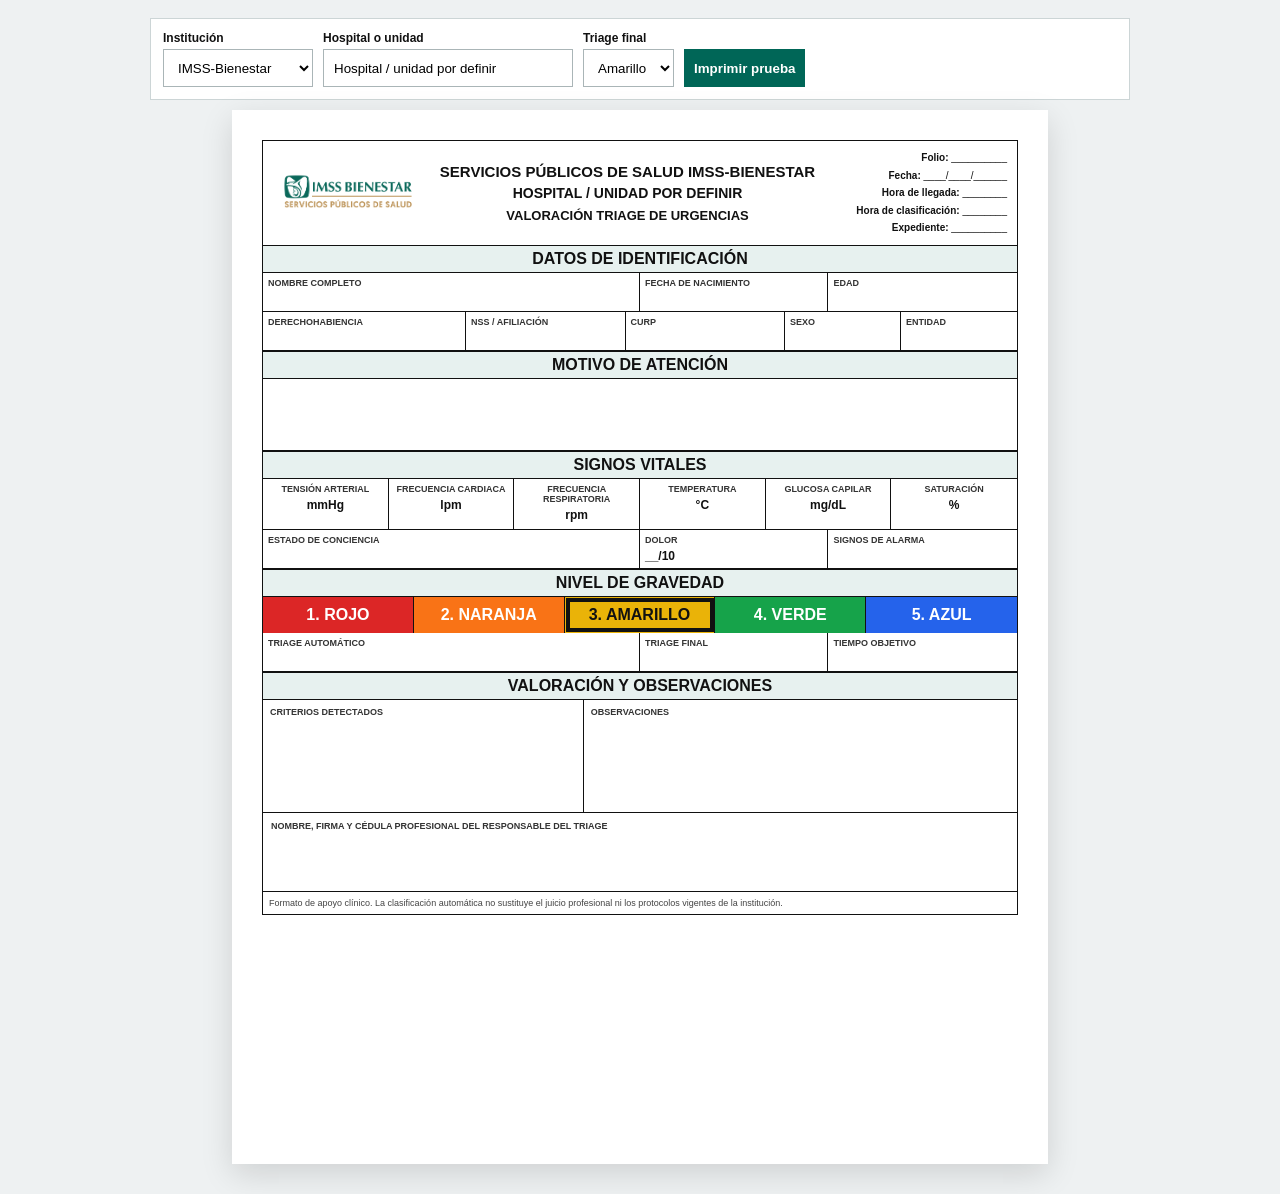
<file: formato.html>
<!doctype html>
<html lang="es">
<head>
<meta charset="utf-8">
<meta name="viewport" content="width=device-width,initial-scale=1">
<title>Formato hospitalario de triage</title>
<style>
:root{--inst:#006657;--soft:#e7f1ef;--gold:#bc955c}*{box-sizing:border-box}body{margin:0;background:#eef1f2;font-family:Arial,sans-serif;color:#111}.toolbar{max-width:980px;margin:18px auto 8px;padding:12px;background:#fff;border:1px solid #ccd5d6;display:flex;gap:10px;flex-wrap:wrap;align-items:end}.toolbar label{font-size:12px;font-weight:700;display:block;margin-bottom:4px}.toolbar input,.toolbar select,.toolbar button{height:38px;border:1px solid #aab5b7;padding:0 10px;background:#fff}.toolbar input{min-width:250px}.toolbar button{background:var(--inst);color:#fff;border:0;font-weight:700;cursor:pointer}.sheet{width:216mm;min-height:279mm;margin:10px auto 30px;background:#fff;padding:8mm;box-shadow:0 10px 30px #0002}.form{border:1.5px solid #111}.head{display:grid;grid-template-columns:150px 1fr 175px;gap:10px;align-items:center;padding:8px 10px}.logo{height:72px;display:flex;align-items:center;justify-content:center;overflow:hidden}.logo img{display:block;max-width:100%;max-height:68px;width:auto;height:auto;object-fit:contain}.logo.private-logo{border:1px solid #bbb;font-size:12px;font-weight:900;color:var(--inst);text-align:center;padding:5px}.center{text-align:center}.institution{font-size:15px;font-weight:900;text-transform:uppercase}.hospital{font-size:14px;font-weight:900;text-transform:uppercase;margin-top:5px}.doc-title{font-size:13px;font-weight:900;margin-top:7px}.meta{font-size:10px;line-height:1.75;text-align:right}.bar{background:var(--soft);border-top:1.5px solid #111;border-bottom:1.5px solid #111;text-align:center;font-weight:900;text-transform:uppercase;padding:4px}.row{display:grid;border-bottom:1px solid #111}.row:last-child{border-bottom:0}.c2{grid-template-columns:1fr 1fr}.c3{grid-template-columns:2fr 1fr 1fr}.c5{grid-template-columns:1.4fr 1.1fr 1.1fr .8fr .8fr}.c6{grid-template-columns:repeat(6,1fr)}.cell{min-height:34px;padding:5px;border-right:1px solid #111}.cell:last-child{border-right:0}.label{font-size:9px;font-weight:800;text-transform:uppercase;color:#333}.value{font-size:12px;font-weight:700;margin-top:4px;min-height:14px}.reason-box{min-height:72px;padding:7px;border-bottom:1px solid #111}.vitals .cell{text-align:center;min-height:50px}.triage{display:grid;grid-template-columns:repeat(5,1fr)}.level{text-align:center;padding:9px 4px;font-weight:900;border-right:1px solid #111;color:#fff}.level:last-child{border-right:0}.level.yellow{color:#111}.selected{outline:4px solid #111;outline-offset:-5px}.summary{display:grid;grid-template-columns:1fr 1.35fr}.box{min-height:112px;padding:7px;border-right:1px solid #111}.box:last-child{border-right:0}.sign{border-top:1px solid #111}.sign>div{min-height:78px;padding:8px}.note{font-size:9px;color:#444;padding:6px;border-top:1px solid #111}.imss{--inst:#125844;--soft:#e5efeb;--gold:#125844}.issste{--inst:#5f6368;--soft:#eef0f1;--gold:#0a8f55}.bienestar{--inst:#006657;--soft:#e7f1ef;--gold:#bc955c}.private{--inst:#374151;--soft:#edf0f2;--gold:#374151}@media(max-width:850px){.sheet{transform-origin:top left}.head{grid-template-columns:125px 1fr 145px}.logo{height:62px}.logo img{max-height:58px}}@media print{body{background:#fff}.toolbar{display:none}.sheet{margin:0;box-shadow:none;width:auto;min-height:auto;padding:0}.logo img{print-color-adjust:exact;-webkit-print-color-adjust:exact}@page{size:Letter portrait;margin:7mm}}
</style>
</head>
<body class="bienestar">
<div class="toolbar">
<div><label>Institución</label><select id="institution"><option value="bienestar">IMSS-Bienestar</option><option value="imss">IMSS</option><option value="issste">ISSSTE</option><option value="private">Institución privada</option></select></div>
<div><label>Hospital o unidad</label><input id="hospitalInput" value="Hospital / unidad por definir"></div>
<div><label>Triage final</label><select id="triageSelect"><option value="5">Rojo</option><option value="4">Naranja</option><option value="3" selected>Amarillo</option><option value="2">Verde</option><option value="1">Azul</option></select></div>
<button onclick="window.print()">Imprimir prueba</button>
</div>
<div class="sheet"><div class="form">
<div class="head"><div id="logo" class="logo"><img id="logoImage" src="IMSS-Bienestar.png" alt="Logotipo IMSS-Bienestar"></div><div class="center"><div id="institutionName" class="institution">Servicios Públicos de Salud IMSS-Bienestar</div><div id="hospitalName" class="hospital">Hospital / unidad por definir</div><div class="doc-title">VALORACIÓN TRIAGE DE URGENCIAS</div></div><div class="meta"><b>Folio:</b> __________<br><b>Fecha:</b> ____/____/______<br><b>Hora de llegada:</b> ________<br><b>Hora de clasificación:</b> ________<br><b>Expediente:</b> __________</div></div>
<div class="bar">Datos de identificación</div>
<div class="row c3"><div class="cell"><div class="label">Nombre completo</div><div class="value"></div></div><div class="cell"><div class="label">Fecha de nacimiento</div><div class="value"></div></div><div class="cell"><div class="label">Edad</div><div class="value"></div></div></div>
<div class="row c5"><div class="cell"><div class="label">Derechohabiencia</div><div class="value"></div></div><div class="cell"><div class="label">NSS / afiliación</div><div class="value"></div></div><div class="cell"><div class="label">CURP</div><div class="value"></div></div><div class="cell"><div class="label">Sexo</div><div class="value"></div></div><div class="cell"><div class="label">Entidad</div><div class="value"></div></div></div>
<div class="bar">Motivo de atención</div>
<div class="reason-box"><div class="value"></div></div>
<div class="bar">Signos vitales</div>
<div class="row c6 vitals"><div class="cell"><div class="label">Tensión arterial</div><div class="value">mmHg</div></div><div class="cell"><div class="label">Frecuencia cardiaca</div><div class="value">lpm</div></div><div class="cell"><div class="label">Frecuencia respiratoria</div><div class="value">rpm</div></div><div class="cell"><div class="label">Temperatura</div><div class="value">°C</div></div><div class="cell"><div class="label">Glucosa capilar</div><div class="value">mg/dL</div></div><div class="cell"><div class="label">Saturación</div><div class="value">%</div></div></div>
<div class="row c3"><div class="cell"><div class="label">Estado de conciencia</div><div class="value"></div></div><div class="cell"><div class="label">Dolor</div><div class="value">__/10</div></div><div class="cell"><div class="label">Signos de alarma</div><div class="value"></div></div></div>
<div class="bar">Nivel de gravedad</div>
<div class="triage"><div data-level="5" class="level" style="background:#dc2626">1. ROJO</div><div data-level="4" class="level" style="background:#f97316">2. NARANJA</div><div data-level="3" class="level yellow selected" style="background:#eab308">3. AMARILLO</div><div data-level="2" class="level" style="background:#16a34a">4. VERDE</div><div data-level="1" class="level" style="background:#2563eb">5. AZUL</div></div>
<div class="row c3"><div class="cell"><div class="label">Triage automático</div><div class="value"></div></div><div class="cell"><div class="label">Triage final</div><div class="value"></div></div><div class="cell"><div class="label">Tiempo objetivo</div><div class="value"></div></div></div>
<div class="bar">Valoración y observaciones</div>
<div class="summary"><div class="box"><div class="label">Criterios detectados</div><div class="value"></div></div><div class="box"><div class="label">Observaciones</div><div class="value"></div></div></div>
<div class="sign"><div><div class="label">Nombre, firma y cédula profesional del responsable del triage</div></div></div>
<div class="note">Formato de apoyo clínico. La clasificación automática no sustituye el juicio profesional ni los protocolos vigentes de la institución.</div>
</div></div>
<script>
const institutions={
  bienestar:{name:'Servicios Públicos de Salud IMSS-Bienestar',logo:'IMSS-Bienestar.png',alt:'Logotipo IMSS-Bienestar'},
  imss:{name:'Instituto Mexicano del Seguro Social',logo:'IMSS.png',alt:'Logotipo IMSS'},
  issste:{name:'Instituto de Seguridad y Servicios Sociales de los Trabajadores del Estado',logo:'ISSSTE.png',alt:'Logotipo ISSSTE'},
  private:{name:'Institución privada',logo:null,alt:'Hospital privado'}
};
const institution=document.getElementById('institution'),hospitalInput=document.getElementById('hospitalInput'),hospitalName=document.getElementById('hospitalName'),institutionName=document.getElementById('institutionName'),logo=document.getElementById('logo'),triageSelect=document.getElementById('triageSelect');
function sync(){
 const data=institutions[institution.value];
 document.body.className=institution.value;
 institutionName.textContent=data.name;
 hospitalName.textContent=hospitalInput.value||'Hospital / unidad por definir';
 logo.className='logo';
 if(data.logo){logo.innerHTML=`<img src="${data.logo}" alt="${data.alt}">`}
 else{logo.classList.add('private-logo');logo.textContent='LOGOTIPO DE LA INSTITUCIÓN'}
}
function mark(){document.querySelectorAll('.level').forEach(x=>x.classList.toggle('selected',x.dataset.level===triageSelect.value))}
institution.addEventListener('change',sync);hospitalInput.addEventListener('input',sync);triageSelect.addEventListener('change',mark);sync();mark();
</script>
</body></html>
</file>
<file: logo-fix.css>
/* Corrección institucional de logotipos: pantalla e impresión */
.logo{
  width:90px;
  height:55px;
  padding:7px 9px;
  overflow:hidden;
  background:#fff;
}
.logo img{
  display:block;
  width:100%;
  height:100%;
  max-width:100%;
  max-height:100%;
  object-fit:contain;
  object-position:center;
}

@media print{
  .phead{
    grid-template-columns:112px 1fr 165px!important;
  }
  .plogo{
    height:58px!important;
    padding:5px 9px!important;
    overflow:hidden!important;
    background:#fff!important;
  }
  .plogo img{
    display:block!important;
    width:100%!important;
    height:100%!important;
    max-width:100%!important;
    max-height:100%!important;
    object-fit:contain!important;
    object-position:center!important;
  }
  .pcenter{
    padding:0 4px!important;
  }
}
</file>
<file: print-form-v2.css>
/* Formato institucional de impresión v3: una hoja carta y temas dinámicos */

/* Tema institucional en pantalla */
html[data-institution="imss"] .header,
body[data-institution="imss"] .header {
  background:linear-gradient(135deg,#006847,#0b5d46) !important;
  border-bottom-color:#bc955c !important;
}
html[data-institution="bienestar"] .header,
html[data-institution="salud"] .header,
body[data-institution="bienestar"] .header,
body[data-institution="salud"] .header {
  background:linear-gradient(135deg,#611232,#9f2241) !important;
  border-bottom-color:#bc955c !important;
}
html[data-institution="issste"] .header,
body[data-institution="issste"] .header {
  background:linear-gradient(135deg,#005f73,#007f86) !important;
  border-bottom-color:#78a22f !important;
}

.logo {
  width:100px !important;
  height:60px !important;
  padding:6px 8px !important;
  overflow:visible !important;
}
.logo img {
  display:block !important;
  width:auto !important;
  height:auto !important;
  max-width:100% !important;
  max-height:100% !important;
  object-fit:contain !important;
  object-position:center !important;
  transform:none !important;
}

@media print {
  @page { size:Letter portrait; margin:5mm; }

  html,body {
    width:100% !important;
    min-height:0 !important;
    margin:0 !important;
    padding:0 !important;
    background:#fff !important;
  }

  * {
    -webkit-print-color-adjust:exact !important;
    print-color-adjust:exact !important;
  }

  #printSheet {
    display:block !important;
    width:100% !important;
    margin:0 !important;
    padding:0 !important;
    background:#fff !important;
  }

  .form {
    width:100% !important;
    max-width:100% !important;
    margin:0 !important;
    border:1.2px solid #111 !important;
    font-family:Arial,Helvetica,sans-serif !important;
    background:#fff !important;
    color:#111 !important;
    overflow:hidden !important;
  }

  .phead,
  .prow,
  .triage,
  .summary,
  .sign,
  .bar {
    break-inside:avoid !important;
    page-break-inside:avoid !important;
  }

  .phead {
    display:grid !important;
    grid-template-columns:34mm 1fr 44mm !important;
    min-height:31mm !important;
    padding:0 !important;
    gap:0 !important;
    border-bottom:1.2px solid #111 !important;
    align-items:stretch !important;
  }

  .plogo {
    min-height:31mm !important;
    height:auto !important;
    padding:3mm !important;
    border-right:1.2px solid #111 !important;
    display:flex !important;
    align-items:center !important;
    justify-content:center !important;
    overflow:visible !important;
    background:#fff !important;
  }

  .plogo img {
    display:block !important;
    width:auto !important;
    height:auto !important;
    max-width:100% !important;
    max-height:24mm !important;
    object-fit:contain !important;
    object-position:center !important;
    transform:none !important;
    clip-path:none !important;
  }

  .pcenter {
    display:flex !important;
    flex-direction:column !important;
    justify-content:center !important;
    align-items:center !important;
    text-align:center !important;
    padding:2mm 3mm !important;
  }

  .pinst {
    font-size:11.5px !important;
    line-height:1.12 !important;
    color:#111 !important;
  }
  .phospital {
    font-size:10px !important;
    line-height:1.15 !important;
    margin-top:1.6mm !important;
  }
  .ptitle {
    font-size:10px !important;
    line-height:1.15 !important;
    margin-top:1.6mm !important;
  }

  .meta {
    display:flex !important;
    flex-direction:column !important;
    justify-content:center !important;
    gap:2.2mm !important;
    padding:2mm 2.5mm !important;
    font-size:8.4px !important;
    line-height:1.35 !important;
    text-align:right !important;
  }

  .bar {
    background:#f1f1f1 !important;
    color:#111 !important;
    border-top:1px solid #111 !important;
    border-bottom:1px solid #111 !important;
    font-size:9px !important;
    padding:1.6mm 1.2mm !important;
  }

  .form.print-imss .bar { background:#e7f1ec !important; }
  .form.print-bienestar .bar,
  .form.print-salud .bar { background:#f3e8ed !important; }
  .form.print-issste .bar { background:#e6f1f2 !important; }

  .prow { border-bottom:1px solid #111 !important; }
  .pcell {
    min-height:10.5mm !important;
    padding:1.6mm 2mm !important;
    overflow:hidden !important;
  }
  .plab {
    font-size:6.7px !important;
    line-height:1.1 !important;
  }
  .pval {
    font-size:8.2px !important;
    line-height:1.15 !important;
    margin-top:1.2mm !important;
    overflow-wrap:anywhere !important;
    word-break:break-word !important;
  }

  .preason {
    min-height:13mm !important;
    max-height:18mm !important;
    padding:2.2mm !important;
    overflow:hidden !important;
  }
  .preason .pval {
    display:-webkit-box !important;
    -webkit-box-orient:vertical !important;
    -webkit-line-clamp:4 !important;
    overflow:hidden !important;
  }

  .c3 { grid-template-columns:1.75fr 1.05fr .85fr !important; }
  .c4 { grid-template-columns:1.3fr 1.2fr .9fr .8fr !important; }
  .c5 { grid-template-columns:1.18fr 1fr 1.05fr .78fr .8fr !important; }
  .c6 { grid-template-columns:repeat(6,minmax(0,1fr)) !important; }

  .c6 .pcell { padding-left:1.2mm !important; padding-right:1.2mm !important; }
  .c6 .plab { font-size:6px !important; }
  .c6 .pval { font-size:7.8px !important; }

  .triage {
    display:grid !important;
    grid-template-columns:repeat(5,1fr) !important;
    border-bottom:1px solid #111 !important;
  }
  .tl {
    position:relative !important;
    padding:2.5mm 1mm !important;
    font-size:8px !important;
    border-right:1px solid #111 !important;
  }
  .tl.sel {
    outline:3px solid #111 !important;
    outline-offset:-4px !important;
  }
  .tl.sel::after {
    content:'✓' !important;
    position:absolute !important;
    right:1.5mm !important;
    top:50% !important;
    transform:translateY(-50%) !important;
    width:4mm !important;
    height:4mm !important;
    line-height:4mm !important;
    border-radius:50% !important;
    background:#fff !important;
    color:#111 !important;
    font-size:8px !important;
    font-weight:900 !important;
    text-align:center !important;
  }

  .summary {
    display:grid !important;
    grid-template-columns:1fr 1fr !important;
  }
  .box {
    min-height:24mm !important;
    max-height:29mm !important;
    padding:2.2mm !important;
    overflow:hidden !important;
  }
  .box .pval {
    display:-webkit-box !important;
    -webkit-box-orient:vertical !important;
    -webkit-line-clamp:8 !important;
    overflow:hidden !important;
  }

  .sign {
    min-height:15mm !important;
    padding:2.5mm !important;
  }
  .note {
    font-size:6.2px !important;
    line-height:1.15 !important;
    padding:1.4mm 2mm !important;
  }
}
</file>
